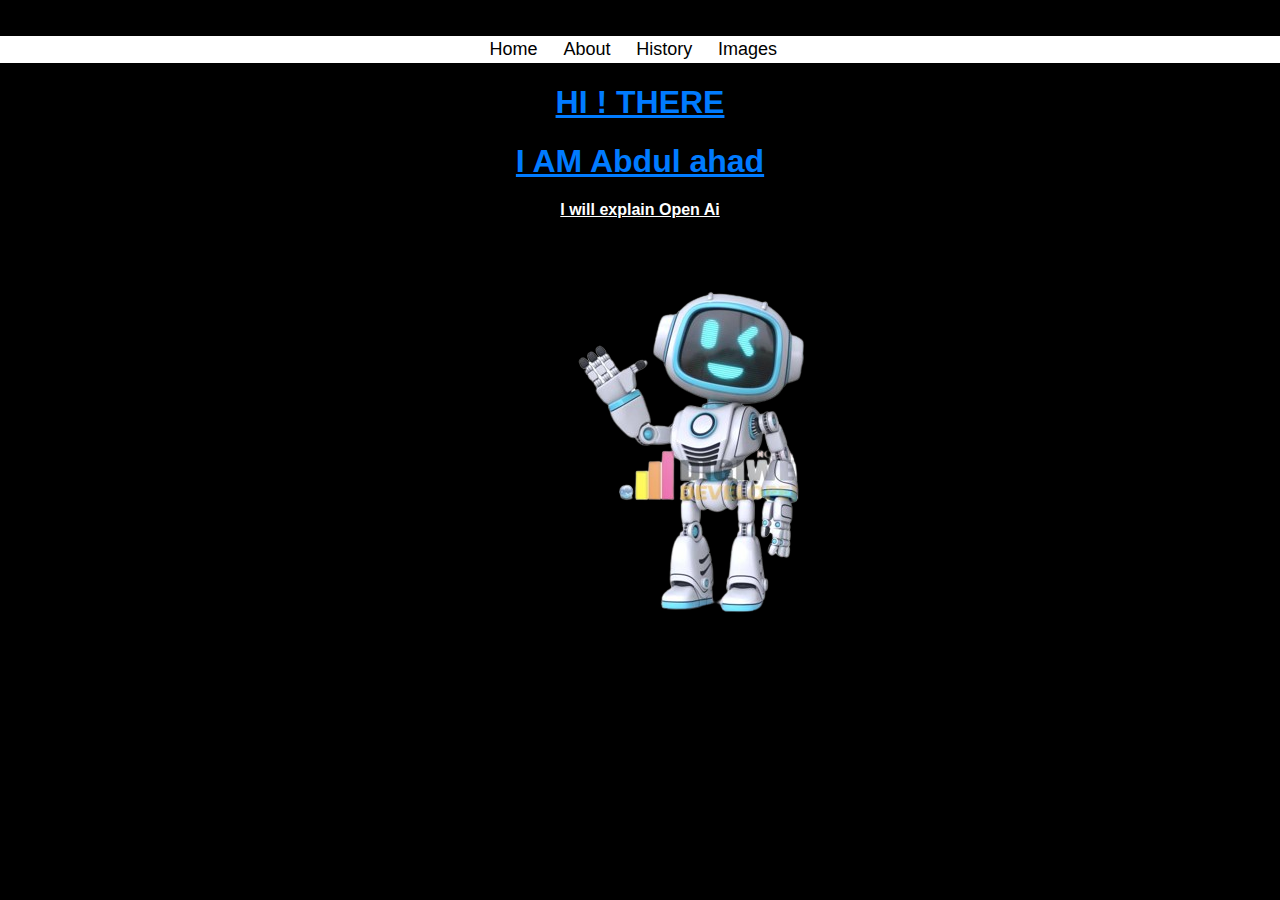
<file: index.html>
<!DOCTYPE html>
<html lang="en">
<head>
    <meta charset="UTF-8">
    <meta http-equiv="X-UA-Compatible" content="IE=edge">
    <meta name="viewport" content="width=device-width, initial-scale=1.0">
    <title>PORTFOLIO</title>
    <link rel="stylesheet" href="style.css">
</head>
<body bgcolor="white" text="black">
    <BR>
    
    
    
    </BR>
    <nav>
        
            
        <a href="index.html">Home</a>&nbsp;&nbsp;&nbsp;
        <a href="about.html">About</a>&nbsp;&nbsp;&nbsp;
        <a href="history.html">History</a>&nbsp;&nbsp;&nbsp;
        <a href="images.html">Images</a>&nbsp;&nbsp;&nbsp;
            
            
    </nav>
    
    
 
     <CENTER><h1><u>HI ! THERE</u></h1></CENTER>
      <CENTER><H1><U>I AM Abdul ahad</U></H1></CENTER>
    <center><b><u>I will explain Open Ai</u></b></center>
   
    <center><img src="chatgpt-and-openai-all-you-need-to-know_1887531268-removebg-preview.png"
        /></center>
        
</body>
</html>
</file>
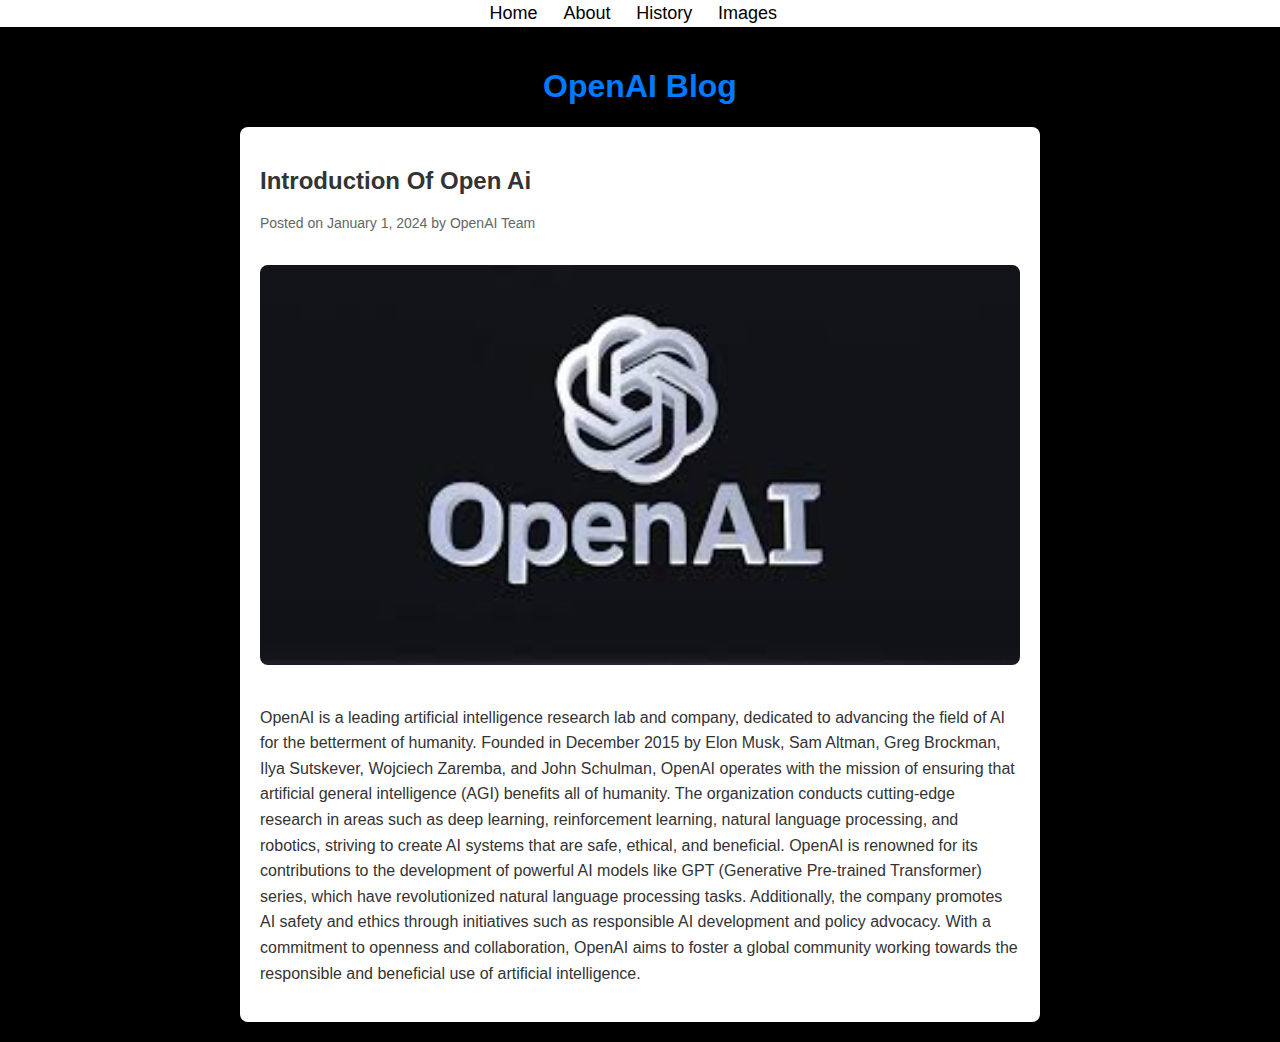
<file: about.html>
<!DOCTYPE html>
<html lang="en">
<head>
  <meta charset="UTF-8">
  <meta name="viewport" content="width=device-width, initial-scale=1.0">
  <title>OpenAI Blog Post</title>
  <link rel="stylesheet" href="style.css">
</head>
<body>
    <nav>
        
            
        <a href="index.html">Home</a>&nbsp;&nbsp;&nbsp;
        <a href="about.html">About</a>&nbsp;&nbsp;&nbsp;
        <a href="history.html">History</a>&nbsp;&nbsp;&nbsp;
        <a href="images.html">Images</a>&nbsp;&nbsp;&nbsp;
            
            
    </nav>
  <div class="container">
    <header>
      <h1>OpenAI Blog</h1>
    </header>
    <article>
      <h2 class="post-title">Introduction Of Open Ai</h2>
      <p class="post-meta">Posted on January 1, 2024 by OpenAI Team</p>
      <img src="images.jpeg " alt="Placeholder Image" class="post-image" width="800" height="400">
      <p class="post-content">
        OpenAI is a leading artificial intelligence research lab and company, dedicated to advancing the field of AI for the betterment of humanity. Founded in December 2015 by Elon Musk, Sam Altman, Greg Brockman, Ilya Sutskever, Wojciech Zaremba, and John Schulman, 
        OpenAI operates with the mission of ensuring that artificial general intelligence (AGI) benefits all of humanity. The organization conducts cutting-edge research in areas such as deep learning, reinforcement learning, natural language processing, and robotics, 
        striving to create AI systems that are safe, ethical, and beneficial. OpenAI is renowned for its contributions to the development of powerful AI models like GPT (Generative Pre-trained Transformer) series, which have revolutionized natural language processing tasks.
         Additionally, the company promotes AI safety and ethics through initiatives such as responsible AI development and policy advocacy. With a commitment to openness and collaboration, OpenAI aims to
        foster a global community working towards the responsible and beneficial use of artificial intelligence.
    </article>
  </div>
</body>
</html>
</file>
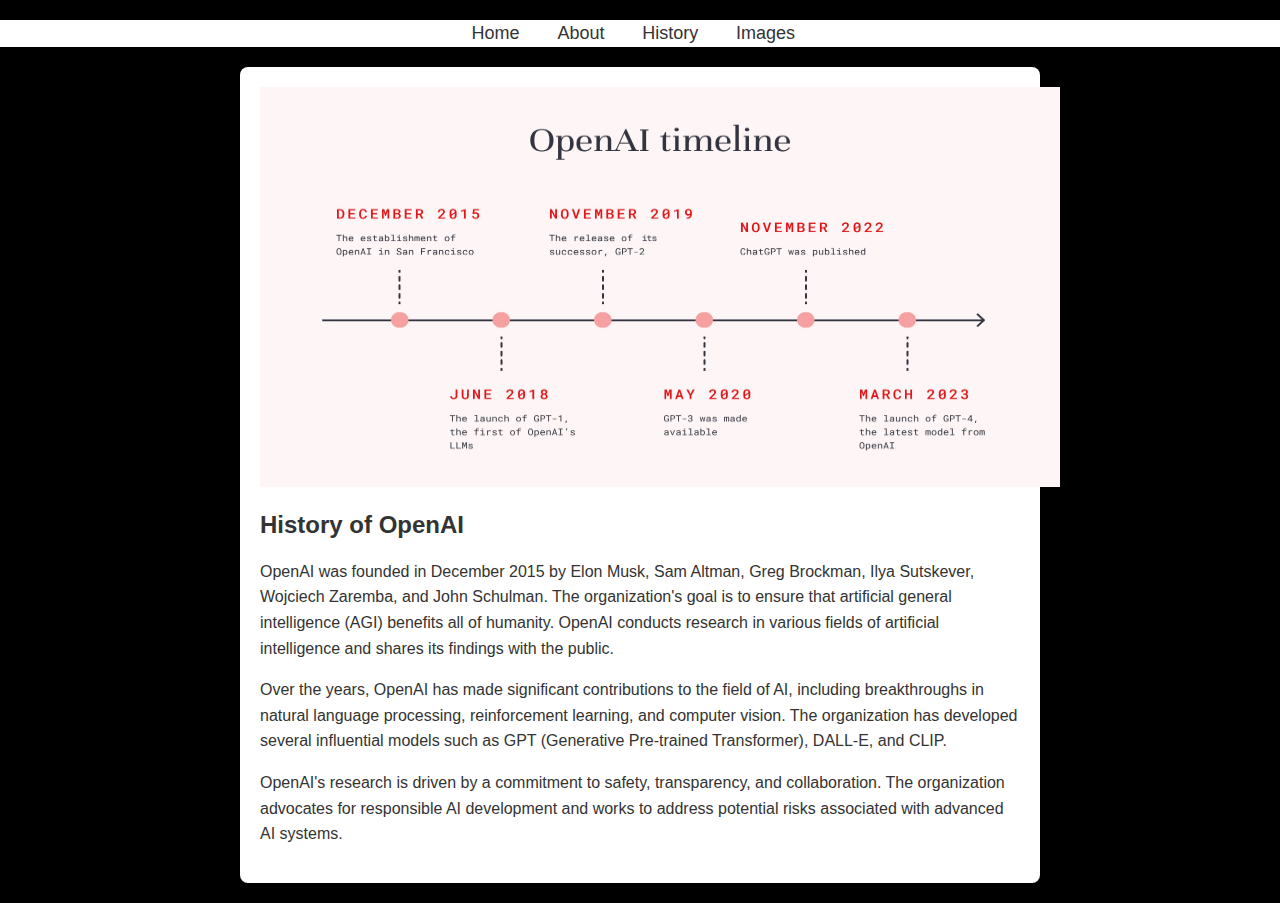
<file: history.html>
<!DOCTYPE html>
<html lang="en">
<head>
  <meta charset="UTF-8">
  <meta name="viewport" content="width=device-width, initial-scale=1.0">
  <title>OpenAI History</title>
  <link rel="stylesheet" href="history.css">
</head>
<body>
    <nav>
        
            
        <a href="index.html">Home</a>&nbsp;&nbsp;&nbsp;
        <a href="about.html">About</a>&nbsp;&nbsp;&nbsp;
        <a href="history.html">History</a>&nbsp;&nbsp;&nbsp;
        <a href="images.html">Images</a>&nbsp;&nbsp;&nbsp;
            
            
    </nav>
  <div class="container">
   
    <article>
        <img src="Frame_854 (1).jpg" alt="Placeholder Image" class="post-image" width="800" height="400">
      <h2 class="post-title">History of OpenAI</h2>
      <p class="post-content">
        OpenAI was founded in December 2015 by Elon Musk, Sam Altman, Greg Brockman, Ilya Sutskever, Wojciech Zaremba, and John Schulman. The organization's goal is to ensure that artificial general intelligence (AGI) benefits all of humanity. OpenAI conducts research in various fields of artificial intelligence and shares its findings with the public.
      </p>
      <p class="post-content">
        Over the years, OpenAI has made significant contributions to the field of AI, including breakthroughs in natural language processing, reinforcement learning, and computer vision. The organization has developed several influential models such as GPT (Generative Pre-trained Transformer), DALL-E, and CLIP.
      </p>
      <p class="post-content">
        OpenAI's research is driven by a commitment to safety, transparency, and collaboration. The organization advocates for responsible AI development and works to address potential risks associated with advanced AI systems.
      </p>
    </article>
  </div>
</body>
</html>
</file>
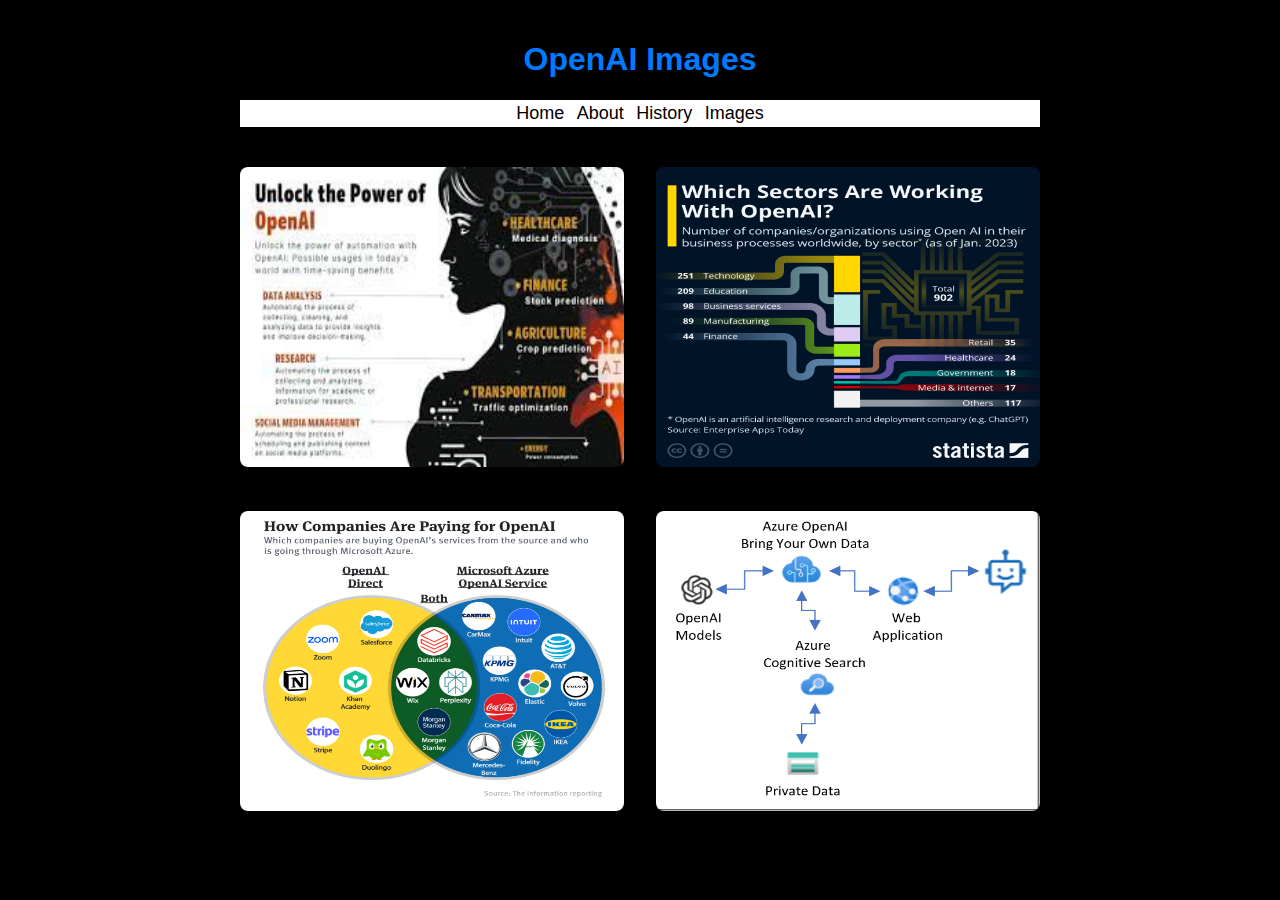
<file: images.html>
<!DOCTYPE html>
<html lang="en">
<head>
  <meta charset="UTF-8">
  <meta name="viewport" content="width=device-width, initial-scale=1.0">
  <title>OpenAI Images</title>
  <link rel="stylesheet" href="style.css">
</head>
<body>
  <div class="container">
    <header>
      <h1>OpenAI Images</h1>
      <nav>
        <a href="index.html">Home</a>
        <a href="about.html">About</a>
        <a href="history.html">History</a>
        <a href="images.html">Images</a>
       
       
      </nav>
    </header>
    <div class="image-gallery">
      <div class="image">
        <img src="download.jpeg" alt="Placeholder Image" width="400" height="300">
      </div>
      <div class="image">
        <img src="29244.jpeg" alt="Placeholder Image" width="400" height="300">
      </div>
      <div class="image">
        <img src="2dc9749d-0b32-4471-8b60-b60c1316b248_1394x1278.jpg" alt="Placeholder Image" width="400" height="300">
      </div>
      <div class="image">
        <img src="image_4e8f120f-9dd8-4a6e-b6c0-b8de55904e00.png" alt="Placeholder Image" width="400" height="300">
      </div>
    </div>
  </div>
</body>
</html>
</file>
<file: style.css>
/* styles.css */

body {
    background-color: #000000; /* light gray background */
    color: #ffffff; /* dark gray text */
    font-family: Arial, sans-serif; /* fallback font */
    margin: 0; /* remove default body margin */
    padding: 0; /* remove default body padding */
}

nav {
    background-color: #ffffff; /* blue navbar background */
    padding: 3px 0; /* add some padding to the navbar */
    text-align: center; /* align links to the center */
}

nav a {
    color: #000000; /* white text color for links */
    text-decoration: none; /* remove underline from links */
    margin: 0 4px;
    font-size: large;
     /* add some space between links */
}

nav a:hover {
    text-decoration: underline; /* underline links on hover */
}

h1 {
    color: #007bff; /* blue color for h1 headings */
}

img {
    /* add a blue border around the image */
    margin-top: 20px; /* add some space above the image */
    max-width: 100%; /* Ensure images don't exceed their container */
}

.center {
    text-align: center; /* center align text */
}

u {
    text-decoration: underline; /* underline text */
}

b {
    font-weight: bold; /* make text bold */
}

.container {
    max-width: 800px;
    margin: 0 auto;
    padding: 20px;
}

header {
    text-align: center;
    margin-bottom: 20px;
}

h1 {
    color: #007bff;
}

article {
    background-color: #fff;
    padding: 20px;
    border-radius: 8px;
    box-shadow: 0 2px 4px rgba(0, 0, 0, 0.1);
}

.post-title {
    color: #333;
}

.post-meta {
    color: #666;
    font-size: 14px;
}

.post-image {
    max-width: 100%;
    border-radius: 8px;
    margin-bottom: 20px;
}

.post-content {
    color: #333;
    line-height: 1.6;
}

.image-gallery {
    display: flex;
    flex-wrap: wrap;
    justify-content: space-between;
}

.image {
    width: 48%;
    margin-bottom: 20px;
}

.image img {
    width: 100%;
    border-radius: 8px;
    box-shadow: 0 2px 4px rgba(0, 0, 0, 0.1);
}

/* Media Queries for Responsiveness */
@media only screen and (max-width: 600px) {
    .image {
        width: 100%;
    }
}
</file>
<file: history.css>
/* styles.css */

body {
    font-family: Arial, sans-serif;
    margin: 0;
    padding: 0;
    background-color: #000000;
}

.container {
    max-width: 800px;
    margin: 0 auto;
    padding: 20px;
}

header {
    text-align: center;
    margin-bottom: 20px;
}
nav {
    background-color: #ffffff; /* blue navbar background */
    padding: 3px 0; /* add some padding to the navbar */
    text-align: center; /* align links to the center */
}

nav a {
    color: #000000; /* white text color for links */
    text-decoration: none; /* remove underline from links */
    margin: 0 4px;
    font-size: large;
     /* add some space between links */
}

nav a:hover {
    text-decoration: underline; /* underline links on hover */
}

h1 {
    color: #007bff;
}

nav {
    margin-top: 20px;
}

nav a {
    color: #333;
    text-decoration: none;
    margin: 0 10px;
}

nav a.active {
    font-weight: bold;
}

article {
    background-color: #fff;
    padding: 20px;
    border-radius: 8px;
    box-shadow: 0 2px 4px rgba(0, 0, 0, 0.1);
}

.post-title {
    color: #333;
}

.post-content {
    color: #333;
    line-height: 1.6;
}

/* Responsive Styles */
@media only screen and (max-width: 600px) {
    .container {
        padding: 10px;
    }

    nav {
        margin-top: 10px;
    }

    nav a {
        margin: 0 5px;
    }

    /* Adjust image size for smaller screens */
    .post-image {
        max-width: 100%;
        margin-bottom: 10px;
    }
}
</file>
